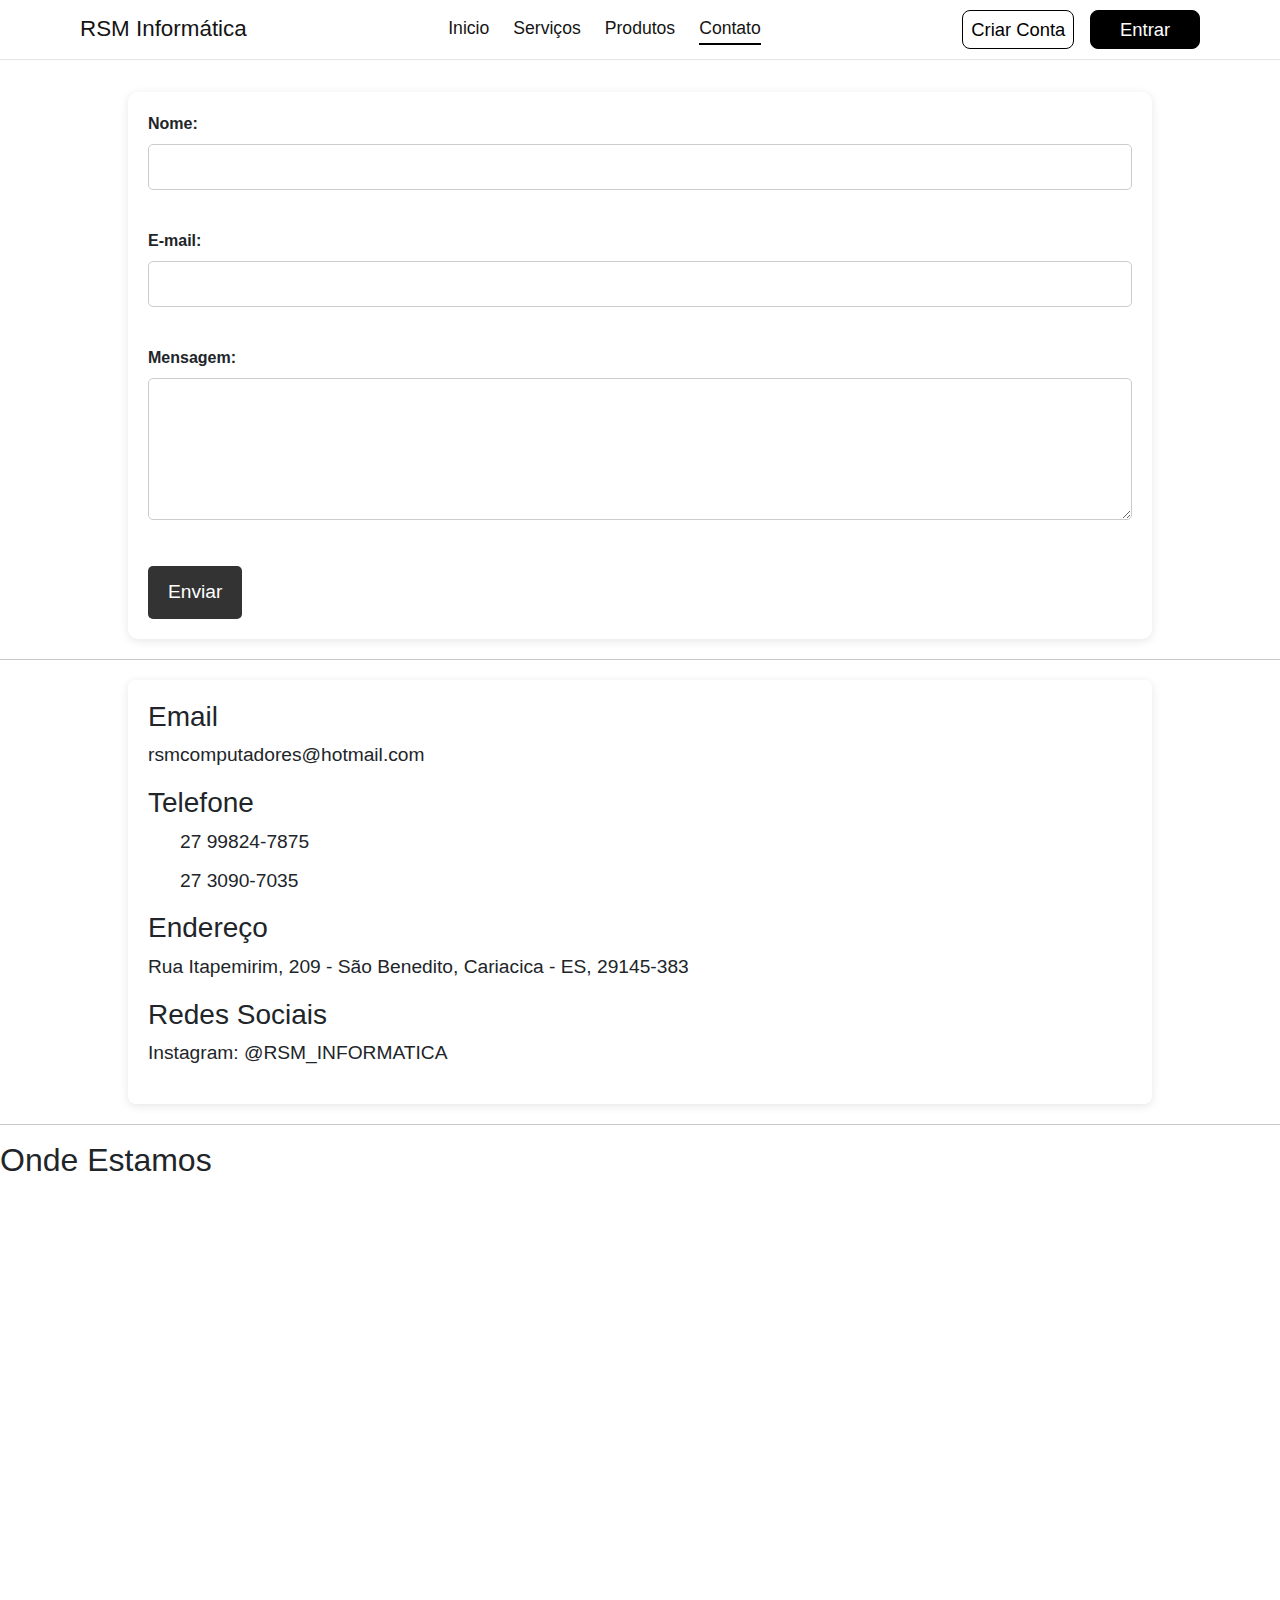
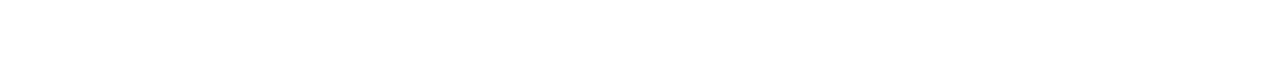
<file: contato.html>
<!DOCTYPE html>
<html xmlns="http://www.w3.org/1999/xhtml">
  <head>
    <meta http-equiv="Content-Type" content="text/html; charset=utf-8" />
    <title>Contato - RSM Informática</title>
    <link rel="stylesheet" href="./css/contato.css" type="text/css" />
    <link rel="stylesheet" href="./css/home.css" />
    <link rel="stylesheet" href="./css/navbar.css" />
  </head>

  <body>
    <link rel="stylesheet" href="./css/home.css" />
    <link rel="stylesheet" href="./css/navbar.css" />
  
    <!-- Bibliotecas -->
    <link href="https://cdn.jsdelivr.net/npm/bootstrap@5.3.3/dist/css/bootstrap.min.css" rel="stylesheet"
      integrity="sha384-QWTKZyjpPEjISv5WaRU9OFeRpok6YctnYmDr5pNlyT2bRjXh0JMhjY6hW+ALEwIH" crossorigin="anonymous" />
    <link rel="stylesheet" href="https://cdnjs.cloudflare.com/ajax/libs/font-awesome/6.7.1/css/all.min.css"
      integrity="sha512-5Hs3dF2AEPkpNAR7UiOHba+lRSJNeM2ECkwxUIxC1Q/FLycGTbNapWXB4tP889k5T5Ju8fs4b1P5z/iB4nMfSQ=="
      crossorigin="anonymous" referrerpolicy="no-referrer" />
  </head>
  <body id="body">
    <!-- Header -->
  <section class="section-header">
    <header class="header">
      <!-- Logo -->
      <a href="./index.html" class="logo">
        <h1>RSM Informática</h1>
      </a>

      <!-- Navbar -->
      <nav class="navbar-pc">
        <a href="./index.html">Inicio</a>
        <a href="./servicos.html">Serviços</a>
        <a href="./produtos.html">Produtos</a>
        <a href="contato.html" style="border-color: black">Contato</a>
      </nav>

      <!-- Navbar Mobile -->
      <nav class="navbar navbar-mobile">
        <div class="container-fluid">
          <button class="navbar-toggler" type="button" data-bs-toggle="offcanvas" data-bs-target="#offcanvasNavbar"
            aria-controls="offcanvasNavbar" aria-label="Toggle navigation">
            <span class="navbar-toggler-icon"></span>
          </button>
          <div class="offcanvas offcanvas-end" tabindex="-1" id="offcanvasNavbar"
            aria-labelledby="offcanvasNavbarLabel">
            <div class="offcanvas-header">
              <h5 class="offcanvas-title" id="offcanvasNavbarLabel">RSM Informática</h5>
              <button type="button" class="btn-close" data-bs-dismiss="offcanvas" aria-label="Close"></button>
            </div>
            <div class="offcanvas-body">
              <ul class="navbar-nav justify-content-end flex-grow-1 pe-3">
                <li class="nav-item text">
                  <a class="nav-link active" style="font-size: 1.4rem;" href="./index.html">Inicio</a>
                  <a class="nav-link" style="font-size: 1.4rem;" href="./servicos_.html">Serviços</a>
                  <a class="nav-link" style="font-size: 1.4rem;" href="./produtos.html">Produtos</a>
                  <div class="div-btn">
                    <a href="./signup.html" class="btn-criar">Criar Conta</a>
                    <a href="./login.html" class="btn-entrar">Entrar</a>
                  </div>
                </li>
              </ul>
            </div>
          </div>
        </div>
      </nav>

      <!-- Sign in / Sign up -->
      <div class="btn-nav">
        <a href="./signup.html" class="btn-navbar">Criar Conta</a>
        <a href="./login.html" class="btn-navbar">Entrar</a>
      </div>
    </header>
  </section>

    <main>
      <br><br><br>
      <form action="#" method="POST">
        <label for="nome">Nome:</label>
        <input type="text" id="nome" name="nome" required /><br /><br />

        <label for="email">E-mail:</label>
        <input type="email" id="email" name="email" required /><br /><br />

        <label for="mensagem">Mensagem:</label><br />
        <textarea id="mensagem" name="mensagem" rows="5" required></textarea
        ><br /><br />

        <input type="submit" value="Enviar" />
      </form>

      <hr />

      <div class="contato-informacoes">
        <h3>Email</h3>
        <p>rsmcomputadores@hotmail.com</p>

        <h3>Telefone</h3>
        <ul>
          <li>27 99824-7875</li>
          <li>27 3090-7035</li>
        </ul>

        <h3>Endereço</h3>
        <p>Rua Itapemirim, 209 - São Benedito, Cariacica - ES, 29145-383</p>

        <h3>Redes Sociais</h3>
        <p>Instagram: @RSM_INFORMATICA</p>
      </div>

      <hr />

      <h2>Onde Estamos</h2>
      <iframe
        src="https://www.google.com/maps/embed?pb=!1m14!1m8!1m3!1d14962.670110428311!2d-40.3821967!3d-20.3553491!3m2!1i1024!2i768!4f13.1!3m3!1m2!1s0xb83eb0fcc1e0a9%3A0xe6afabe4b1df84c1!2sRsm%20Inform%C3%A1tica!5e0!3m2!1spt-BR!2sbr!4v1727285394570!5m2!1spt-BR!2sbr"
        width="600"
        height="450"
        style="border: 0"
        allowfullscreen=""
        loading="lazy"
        referrerpolicy="no-referrer-when-downgrade"
      ></iframe>
    </main>
  </body>
</html>
</file>
<file: css/contato.css>
* {
  margin: 0;
  padding: 0;
  box-sizing: border-box;
  scroll-behavior: smooth;
  font-family: 'Segoe UI', sans-serif;
}

.main {
  display: flex;
  flex-direction: column;
  position: relative;
}


.hero-container {
  width: 100vw;
  padding: 15rem 2rem;
  display: flex;
  flex-direction: column;
  justify-content: center;
  align-items: center;
  gap: 0.5rem;
  background-color: black;
}

.hero-container h1 {
  font-size: 3rem;
  font-weight: bolder;
  color: #fff;
  text-align: center;
}

.hero-container p {
  max-width: 600px;
  text-align: center;
  font-size: 1.4rem;
  font-weight: 600;
  color: rgb(189, 189, 189);
}

.hero-button {
  display: flex;
  justify-content: center;
  align-items: center;
  gap: 1.5rem;
}

.hero-button a {
  font-size: 1.1rem;
  padding: 0.4rem 1rem;
  color: rgb(39, 39, 39);
  font-weight: 500;
  border-radius: 0.4rem;
  text-decoration: none;
  background-color: white;
  transition: background-color 0.2s ease, color 0.2s ease;
}

.hero-button a:last-child {
  border: 1px solid white;
  color: white;
  background-color: transparent;
}

.hero-button a:hover {
  background-color: rgba(255, 255, 255, 0.788);
}

.hero-button a:last-child:hover {
  background-color: white;
  color: black;
}

#search-bar {
  padding: 8px;
  font-size: 1em;
  border-radius: 5px;
  border: 1px solid #ccc;
}

form {
  background-color: white;
  padding: 20px;
  margin: 20px auto;
  width: 80%;
  border-radius: 10px;
  box-shadow: 0 2px 10px rgba(0, 0, 0, 0.1);
}

form label {
  font-weight: bold;
  margin-bottom: 8px;
}

form input[type='text'],
form input[type='email'],
form textarea {
  width: 100%;
  padding: 10px;
  margin-bottom: 15px;
  border: 1px solid #ccc;
  border-radius: 5px;
  font-size: 1em;
}

form input[type='submit'] {
  background-color: #333;
  color: white;
  border: none;
  padding: 12px 20px;
  font-size: 1.2em;
  border-radius: 5px;
  cursor: pointer;
}

form input[type='submit']:hover {
  background-color: #555;
}

.contato-informacoes {
  background-color: white;
  padding: 20px;
  margin: 20px auto;
  width: 80%;
  border-radius: 8px;
  box-shadow: 0 2px 10px rgba(0, 0, 0, 0.1);
}

.contato-informacoes p,
.contato-informacoes ul {
  font-size: 1.2em;
}

.contato-informacoes ul {
  list-style-type: none;
}

.contato-informacoes ul li {
  margin-bottom: 10px;
}

.imagem-container {
  text-align: center;
  margin-bottom: 30px;
}

.imagem-container img {
  max-width: 100%;
  height: auto;
}

iframe {
  display: block;
  margin: 20px auto;
  border: 0;
}

footer {
  background-color: #333;
  color: white;
  text-align: center;
  padding: 15px 0;
  margin-top: 40px;
}
</file>
<file: css/home.css>
* {
  /* Properties */
  margin: 0;
  padding: 0;
  box-sizing: border-box;
  scroll-behavior: smooth;

  /* Font Style */
  font-family: 'Segoe UI', sans-serif;
}

html {
  /* Properties */
  overflow-x: hidden;
}

.section-main {
  /* Properties */
  width: 100%;
  height: auto;
  position: relative;
  display: flex;
  flex-direction: column;
  justify-content: center;
  align-items: center;
}


.hero-container {
  /* Properties */
  width: 100%;
  padding: 15rem 2rem;
  display: flex;
  flex-direction: column;
  justify-content: center;
  align-items: center;
  gap: 0.5rem;

  /* Style */
  background-color: black;
}

.hero-container h1 {
  /* Font Style */
  font-size: 3rem;
  font-weight: bolder;
  text-align: center;
  color: #fff;
}

.hero-container p {
  /* Font Style */
  text-align: center;
  font-size: 1.4rem;
  font-weight: 600;
  color: rgb(189, 189, 189);
}

.hero-button {
  /* Properties */
  display: flex;
  justify-content: center;
  align-items: center;
  gap: 1.5rem;
}

.hero-button a {
  /* Properties */
  padding: 0.4rem 1rem;
  transition: background-color 0.2s ease, color 0.2s ease;

  /* Style */
  font-size: 1.1rem;
  color: rgb(39, 39, 39);
  font-weight: 500;
  border-radius: 0.4rem;
  text-decoration: none;
  background-color: white;
}

.hero-button a:last-child {
  /* Style */
  border: 1px solid white;
  color: white;
  background-color: transparent;
}

.hero-button a:hover {
  /* Style */
  background-color: rgba(255, 255, 255, 0.788);
}

.hero-button a:last-child:hover {
  /* Style */
  background-color: white;
  color: black;
}


/* Produtos */

.products-section {
  /* Properties */
  width: 100%;
  display: flex;
  flex-direction: column;
  justify-content: center;
  align-items: center;
  padding: 5rem 2rem;
  gap: 5rem;
}

.products-section h1 {
  /* Font Style */
  font-size: 2.6rem;
  font-weight: bolder;
  letter-spacing: -0.05rem;
}

.products-container {
  /* Properties */
  width: 100%;
  display : flex;
  flex-direction: row;
  justify-content: center;
  align-items: center;
  gap: 8rem;
}

.products-container .item {
  /* Properties */
  width: 20%;
  height: auto;
  padding: 2rem 2rem;
  display: flex;
  flex-direction: column;
  justify-content: center;
  gap: 1rem;

  /* Style */
  transition: box-shadow 0.5s ease;
  box-shadow: 0px 15px 20px 5px rgba(0, 0, 0, 0.11);
  border: 0.15rem solid rgba(0, 0, 0, 0.068);
  border-radius: 0.8rem;
}

.products-container .item:hover {
  /* Style */
  box-shadow: 0px 15px 20px 5px rgba(0, 0, 0, 0.336);
}

.products-container .item i {
  /* Icon Style */
  font-size: 3rem;
  margin-left: 0.7rem;
  color: rgba(0, 0, 0, 0.836);
}

.products-container .item h1 {
  /* Font Style */
  font-size: 1.5rem;
  font-weight: 600;
  color: rgba(0, 0, 0, 0.884);
}

.products-container .item .image {
  /* Properties */
  width: 100%;
  height: auto;
  display: flex;
  justify-content: center;
  align-items: center;

  /* Style */
  background-color: rgb(255, 255, 255);
}

.products-container .item .image img {
  /* Properties */
  width: 80%;
  height: auto;
  transition: transform 0.3s ease, opacity 0.3s ease;

  /* Style */
  border-radius: 100px;
  opacity: 0.8;
}

.products-container .item:hover img {
  transform: translateY(-7%);
  opacity: 1;
}

.products-container .item p {
  /* Properties */
  width: 100%;
  height: 3rem;
  margin-top: 1rem;
  
  /* Font Style */
  font-size: 1rem;
  font-weight: 600;
  color: rgba(0, 0, 0, 0.63);
}

.products-container .item .button {
  /* Properties */
  width: 100%;
  height: 3rem;
  display: flex;
  justify-content: center;
  align-items: center;
  transition: background-color 0.3s ease;

  /* Style */
  border-radius: 0.4rem;
  background-color: rgba(2, 2, 2, 0.945);
}

.products-container .item .button:hover {
  /* Style */
  background-color: rgba(0, 0, 0, 0.801);
}

.products-container .item .button a {
  /* Properties */
  width: 100%;
  height: 100%;
  padding-top: 2%;

  /* Style */
  text-align: center;
  color: rgba(255, 255, 255, 0.938);
  font-weight: 600;
  font-size: 1.15rem;
  text-decoration: none;
}

/* SERVICES */

.services-section {
  /* Properties */
  width: 100%;
  height: auto;
  padding: 8rem 2rem;
  display: flex;
  flex-direction: column;
  justify-content: center;
  align-items: center;

  /* Style */
  background-color: #f3f4f6;
}


.services-container {
  /* Properties */
  width: 100%;
  padding: 4rem 1rem;
  display: flex;
  flex-direction: row;
  justify-content: center;
  align-items: center;
  gap: 3rem;
}

.services-section h1 {
  /* Font Style */
  font-size: 2.5rem;
  font-weight: bolder;
  letter-spacing: -0.1rem;
}

.services-container .item {
  /* Properties */
  width: 30%;
  height: 25%;
  display: flex;
  flex-direction: column;
  justify-content: center;
  align-items: flex-start;
  padding: 2rem;
  gap: 1rem;
  transition: box-shadow 0.5s ease, transform 0.3s ease;

  /* Style */
  background-color: white;
  border: 0.1rem solid rgba(0, 0, 0, 0.103);
  border-radius: 0.5rem;
  box-shadow: 10px 10px 30px 1px rgba(0, 0, 0, 0.219);
}

.services-container .item:hover {
  /* Properties */
  transform: translateY(-5%);

  /* Style */
  box-shadow: 10px 10px 30px 1px rgba(0, 0, 0, 0.562);
}

.services-container .item i {
  /* Icon Properties */
  margin-left: 0.7rem;

  /* Icon Style */
  font-size: 2.5rem;
  color: rgba(0, 0, 0, 0.836);
}

.services-container .item h1 {
  /* Font Style */
  font-size: 1.5rem;
  font-weight: 700;
  letter-spacing: 0.02rem;
}

.services-container .item p {
  /* Font Style */
  font-size: 1.2rem;
  color: rgba(0, 0, 0, 0.781);
  font-weight: 600;
}

.view-more-btn {
  /* Properties */
  width: 10rem;
  height: 3rem;
  transition: background-color 0.3s ease, box-shadow 0.3s ease;

  /* Style */
  background-color: black;
  border-radius: 0.5rem;
  box-shadow: 5px 5px 20px 5px rgba(0, 0, 0, 0.171);
}

.view-more-btn a {
  /* Properties */
  width: 100%;
  height: 100%;
  display: flex;
  justify-content: center;
  align-items: center;

  /* Style */
  font-size: 1.3rem;
  text-decoration: none;
  color: white;
}

.view-more-btn:hover {
  /* Style */
  background-color: rgba(0, 0, 0, 0.788);
  box-shadow: 5px 5px 20px 5px rgba(0, 0, 0, 0.199);
}

.section-footer {
  /* Properties */
  width: 100%;
  height: 100%;
  display: flex;
  justify-content: center;
  align-items: center;
}

.section-footer .footer {
  /* Properties */
  width: 100%;
  padding: 1rem 5rem;
  display: flex;
  justify-content: space-between;
  align-items: center;

  /* Style */
  background-color: black;
}

.section-footer .footer .pages {
  /* Properties */
  display: flex;
  flex-direction: row;
  justify-content: center;
  align-self: center;
  gap: 2rem;
}

.section-footer .footer .pages .item-pages {
  /* Properties */
  display: flex;
  flex-direction: column;
  justify-content: center;
  align-items: center;
}

.section-footer .footer .pages .item-pages h1 {
  /* Font Style */
  color: white;
  font-size: 1.5rem;
}

.section-footer .footer .pages .item-pages a {
  /* Properties */
  transition: color 0.3s ease;

  /* Font Style */
  text-align: center;
  text-decoration: none;
  color: rgba(255, 255, 255, 0.582);
  font-weight: 500;
  font-size: 1.1rem;
}

.section-footer .footer .pages .item-pages a:hover {
  /* Style */
  color: white;
}

.section-footer .footer .footer-newsletter {
  /* Properties */
  width: auto;
  height: 10rem;
  display: flex;
  flex-direction: column;
  justify-content: center;
  align-items: center;
  gap: 0.5rem;
}

.section-footer .footer .footer-newsletter h1 {
  /* Font Style */
  font-size: 1.5rem;
  color: rgba(255, 255, 255, 0.952);
  text-align: center;
}

.section-footer .footer .footer-newsletter form input:first-child {
  /* Properties */
  width: 20rem;
  height: 2.8rem;
  padding: 0 1rem;
  outline: none;

  /* Style */
  border-radius: 100px;
  font-size: 1.2rem;
  color: rgba(0, 0, 0, 0.767);
  font-weight: 500;
}

.section-footer .footer .footer-newsletter form input:last-child {
  /* Properties */
  width: 9rem;
  height: 2.8rem;
  transition: color 0.2s ease, background-color 0.2s ease;

  /* Style */
  background-color: transparent;
  border: 1px solid white;
  font-size: 1.1rem;
  color: rgba(255, 255, 255, 0.89);
  border-radius: 10px;
  font-weight: bold;
  letter-spacing: 0.1rem;
}

.section-footer .footer .footer-newsletter form input:last-child:hover {
  /* Style */
  color: black;
  background-color: white;
}

.section-footer .footer .footer-social {
  /* Properties */
  padding: 1rem;
  display: flex;
  flex-direction: column;
  justify-content: center;
  align-items: center;
  gap: 0.5rem;
}

.section-footer .footer .footer-social h1 {
  /* Font Style */
  font-size: 1.4rem;
  color: rgba(255, 255, 255, 0.952);
  text-align: center;
}

.section-footer .footer .footer-social .links {
  /* Properties */
  display: flex;
  justify-content: center;
  align-items: center;
  gap: 1rem;
}

.section-footer .footer .footer-social .links a {
  /* Properties */
  padding: 0.5rem 0.65rem;
  display: flex;
  justify-content: center;
  align-items: center;
  transition: background-color 0.3s ease, color 0.3s ease;

  /* Style */
  color: white;
  font-size: 1.5rem;
  text-align: center;
  border-radius: 100px;
  border: 1px solid white;
  text-decoration: none;
}

.section-footer .footer .footer-social .links a:hover {
  /* Style */
  background-color: white;
  color: black;
}

@media (max-width: 1386px) {
  .section-main .hero-container {
    /* Properties */
    padding: 10rem;
  }

  .section-main .hero-container h1 {
    /* Font Style */
    font-size: 2rem;
  }

  .section-main .hero-container p {
    /* Properties */
    width: 100%;

    /* Font Style */
    font-size: 1.2rem;
  }

  .section-main .services-section {
    /* Properties */
    padding: 5rem;
  }

  .section-main .services-section h1 {
    /* Font Style */
    font-size: 2.5rem;
  }

  .section-main .services-section .services-container .item {
    /* Properties */
    padding: 1rem;
    gap: 0.2rem;
  }

  .section-main .services-section .services-container .item i {
    /* Icon Style */
    font-size: 2rem;
  }

  .section-main .services-section .services-container .item h1 {
    /* Properties */
    margin-top: 1rem;

    /* Font Style */
    font-size: 1.2rem;
  }

  .section-main .services-section .services-container .item p {
    /* Font Style */
    font-size: 1rem;
    font-weight: 600;
  }

  .section-main .products-section {
    /* Properties */
    padding: 5rem;
  }

  .section-main .products-section .products-container .item box-icon {
    /* Properties */
    width: 3rem;
    height: 3rem;
  }

  .section-main .products-section .products-container .item i {
    /* Icon Style */
    font-size: 2.5rem;
  }

  .section-main .products-section .products-container .item h1 {
    /* Font Style */
    font-size: 1.5rem;
  }

  .section-main .products-section .products-container .item p {
    /* Properties */
    width: 100%;

    /* Font Style */
    font-size: 1rem;
  }

  .section-main .products-section .products-container .item .button {
    /* Properties */
    padding-top: 0.2rem;

    /* Style */
    text-align: center;
  }

  .section-footer .footer .pages .item-pages h1 {
    /* Font Style */
    font-size: 1.2rem;
  }

  .section-footer .footer .pages .item-pages a {
    /* Style */
    font-size: 1rem;
  }

  .section-footer .footer .footer-newsletter h1 {
    /* Font Style */
    font-size: 1.2rem;
  }

  .section-footer .footer .footer-newsletter form input:first-child {
    /* Properties */
    width: 15rem;
    height: 2.5rem;

    /* Style */
    font-size: 1rem;
  }

  .section-footer .footer .footer-newsletter form input:last-child {
    /* Properties */
    width: 5rem;
    height: 2.5rem;

    /* Style */
    font-size: 0.9rem;
    letter-spacing: 0.15rem;
    color: white;
  }

  .section-footer .footer .footer-social {
    /* Properties */
    gap: 0.3rem;
  }

  .section-footer .footer .footer-social h1 {
    /* Font Style */
    font-size: 1.2rem;
  }

  .section-footer .footer .footer-social .links {
    /* Properties */
    gap: 0.8rem;
  }

  .section-main .products-section .products-container .item {
    /* Properties */
    width: 50%;
  }

  .section-main .products-section .products-container .item box-icon {
    /* Properties */
    width: 3.5rem;
    height: 3.5rem;
  }

  .section-main .products-section .products-container .item i {
    /* Icon Style */
    font-size: 3rem;
  }

  .section-main .products-section .products-container .item h1 {
    /* Font Style */
    font-size: 1.5rem;
  }

  .section-main .products-section .products-container .item p {
    /* Properties */
    width: 100%;

    /* Font Style */
    font-size: 0.9rem;
  }
}

@media (max-width: 700px) {

  .hero-button a {
    /* Properties */
    width: 10rem;
    padding: 0.7rem 0;

    /* Style */
    font-size: 1rem;
    text-align: center;
  }

  .products-container {
    /* Properties */
    flex-direction: column;
  }

  .services-container {
    /* Properties */
    flex-direction: column;
  }

  .services-section .services-container .item {
    /* Properties */
    width: 30%;
    height: 30%;
  }
}

@media (max-width: 1060px) {
  .section-main .hero-container {
    /* Properties */
    padding: 10rem;
  }

  .section-main .hero-container h1 {
    /* Font Style */
    font-size: 2rem;
  }

  .section-main .hero-container p {
    /* Properties */
    width: 100%;

    /* Font Style */
    font-size: 1.2rem;
  }

  .section-main .services-section {
    /* Properties */
    padding: 5rem;
  }

  .section-main .services-section h1 {
    /* Font Style */
    font-size: 2.3rem;
  }

  .section-main .services-section .services-container .item {
    /* Properties */
    padding: 1rem;
    gap: 0.2rem;
  }

  .section-main .services-section .services-container .item i {
    /* Icon Style */
    font-size: 2rem;
  }

  .section-main .services-section .services-container .item h1 {
    /* Properties */
    margin-top: 1rem;

    /* Font Style */
    font-size: 1.2rem;
  }

  .section-main .services-section .services-container .item p {
    /* Font Style */
    font-size: 1rem;
    font-weight: 600;
  }

  .section-main .products-section {
    /* Properties */
    padding: 5rem;
  }

  .section-main .products-section h1 {
    /* Font Style */
    font-size: 2rem;
  }

  .section-main .products-section .products-container {
    /* Properties */
    flex-direction: column;
    gap: 5rem;
  }

  .section-main .products-section .products-container .item box-icon {
    /* Properties */
    width: 3.5rem;
    height: 3.5rem;
  }

  .section-main .products-section .products-container .item i {
    /* Icon Style */
    font-size: 3rem;
  }

  .section-main .products-section .products-container .item h1 {
    /* Font Style */
    font-size: 1.5rem;
  }

  .section-main .products-section .products-container .item p {
    /* Properties */
    width: 100%;

    /* Font Style */
    font-size: 1.3rem;
  }

  .section-main .products-section .products-container .item .button {
    /* Properties */
    height: 3.5rem;
  }

  .footer .pages .item-pages h1 {
    /* Font Style */
    font-size: 1.2rem;
  }

  .footer .pages .item-pages a {
    /* Font Style */
    font-size: 1rem;
  }

  .footer .footer-newsletter h1 {
    /* Font Style */
    font-size: 1.2rem;
  }

  .footer .footer-newsletter form input:first-child {
    /* Properties */
    width: 15rem;
    height: 2.5rem;
    
    /* Style */
    font-size: 1rem;
  }

  .footer .footer-newsletter form input:last-child {
    /* Properties */
    width: 5rem;
    height: 2.5rem;

    /* Style */
    font-size: 0.9rem;
    letter-spacing: 0.15rem;
    color: white;
  }

  .footer .footer-social {
    /* Properties */
    gap: 0.3rem;
  }

  .footer .footer-social h1 {
    /* Font Style */
    font-size: 1.2rem;
  }

  .footer .footer-social .links {
    /* Properties */
    gap: 0.8rem;
  }

  .section-main .products-section .products-container .item {
    /* Properties */
    width: 50%;
  }

  .section-main .products-section .products-container .item box-icon {
    /* Properties */
    width: 3.5rem;
    height: 3.5rem;
  }

  .section-main .products-section .products-container .item i {
    /* Icon Style */
    font-size: 3rem;
  }

  .section-main .products-section .products-container .item h1 {
    /* Font Style */
    font-size: 1.5rem;
  }

  .section-main .products-section .products-container .item p {
    /* Properties */
    width: 100%;

    /* Font Style */
    font-size: 1rem;
  }
}

@media (max-width: 900px) {
  .section-main .hero-container {
    /* Properties */
    padding: 10rem;
  }

  .section-main .hero-container h1 {
    /* Font Style */
    font-size: 2rem;
  }

  .section-main .hero-container p {
    /* Properties */
    width: 100%;

    /* Font Style */
    font-size: 1.2rem;
  }

  .section-main .services-section {
    /* Properties */
    padding: 5rem;
  }

  .section-main .services-section h1 {
    /* Font Style */
    font-size: 2.3rem;
  }

  .section-main .services-section .services-container .item {
    /* Properties */
    width: 30rem;
    padding: 1rem;
    gap: 0.2rem;
  }

  .section-main .services-section .services-container .item i {
    /* Icon Style */
    font-size: 2rem;
  }

  .section-main .services-section .services-container .item h1 {
    /* Properties */
    margin-top: 1rem;

    /* Font Style */
    font-size: 1.2rem;
  }

  .section-main .services-section .services-container .item p {
    /* Font Style */
    font-size: 1rem;
    font-weight: 600;
  }

  .section-main .products-section {
    /* Properties */
    padding: 5rem;
  }

  .section-main .products-section h1 {
    /* Font Style */
    font-size: 2rem;
  }

  .section-main .products-section .products-container {
    /* Properties */
    flex-direction: column;
    gap: 5rem;
  }

  .section-main .products-section .products-container .item {
    /* Properties */
    width: 50%;
  }

  .section-main .products-section .products-container .item box-icon {
    /* Properties */
    width: 3.5rem;
    height: 3.5rem;
  }

  .section-main .products-section .products-container .item i {
    /* Icon Style */
    font-size: 3rem;
  }

  .section-main .products-section .products-container .item h1 {
    /* Font Style */
    font-size: 1.5rem;
  }

  .section-main .products-section .products-container .item p {
    /* Properties */
    width: 100%;

    /* Font Style */
    font-size: 0.7rem;
  }

  .section-main .products-section .products-container .item .button {
    /* Properties */
    height: 3.5rem;
  }

  .footer {
    /* Properties */
    gap: 1rem;
  }

  .footer .pages .item-pages h1 {
    /* Font Style */
    font-size: 1.2rem;
  }

  .footer .pages .item-pages a {
    /* Font Style */
    font-size: 1rem;
  }

  .footer .footer-newsletter h1 {
    /* Font Style */
    font-size: 1.2rem;
  }

  .footer .footer-newsletter form input:first-child {
    /* Properties */
    width: 15rem;
    height: 2.5rem;

    /* Style */
    font-size: 1rem;
  }

  .footer .footer-newsletter form input:last-child {
    /* Properties */
    width: 5rem;
    height: 2.5rem;

    /* Style */
    font-size: 0.9rem;
    letter-spacing: 0.15rem;
    color: white;
  }

  .footer .footer-social {
    /* Properties */
    gap: 0.3rem;
  }

  .footer .footer-social h1 {
    /* Font Style */
    font-size: 1.2rem;
  }

  .footer .footer-social .links {
    /* Properties */
    gap: 0.8rem;
  }
}

@media (max-width: 870px) {
  .section-main .hero-container {
    /* Properties */
    padding: 10rem;
  }

  .section-main .hero-container h1 {
    /* Font Style */
    font-size: 2rem;
  }

  .section-main .hero-container p {
    /* Properties */
    width: 100%;

    /* Font Style */
    font-size: 1.2rem;
  }

  .section-main .services-section {
    /* Properties */
    padding: 5rem;
  }

  .section-main .services-section h1 {
    /* Font Style */
    font-size: 2.3rem;
  }

  .section-main .services-section .services-container .item {
    /* Properties */
    padding: 1rem;
    gap: 0.2rem;
  }

  .section-main .services-section .services-container .item i {
    /* Icon Style */
    font-size: 2rem;
  }

  .section-main .services-section .services-container .item h1 {
    /* Properties */
    margin-top: 1rem;

    /* Font Style */
    font-size: 1.2rem;
  }

  .section-main .services-section .services-container .item p {
    /* Font Style */
    font-size: 1rem;
    font-weight: 600;
  }

  .section-main .products-section {
    /* Properties */
    padding: 5rem;
  }

  .section-main .products-section h1 {
    /* Font Style */
    font-size: 2rem;
  }

  .section-main .products-section .products-container {
    /* Properties */
    flex-direction: column;
    gap: 5rem;
  }

  .section-main .products-section .products-container .item box-icon {
    /* Properties */
    width: 3.5rem;
    height: 3.5rem;
  }

  .section-main .products-section .products-container .item i {
    /* Icon Style */
    font-size: 3rem;
  }

  .section-main .products-section .products-container .item h1 {
    /* Font Style */
    font-size: 1.5rem;
  }

  .section-main .products-section .products-container .item p {
    /* Properties */
    width: 100%;

    /* Font Style */
    font-size: 0.9rem;
  }

  .section-main .products-section .products-container .item .button {
    /* Properties */
    height: 3.5rem;
  }

  .footer {
    /* Properties */
    padding: 4rem 2rem;
    gap: 1rem;
    display: flex;
    flex-direction: column;
  }

  .footer .pages .item-pages h1 {
    /* Font Style */
    font-size: 2rem;
  }

  .footer .pages .item-pages a {
    /* Font Style */
    font-size: 1.5rem;
  }

  .footer .footer-newsletter h1 {
    /* Font Style */
    font-size: 1.8rem;
  }

  .footer .footer-newsletter form input:first-child {
    /* Properties */
    width: 20rem;
    height: 3rem;

    /* Font Style */
    font-size: 1rem;
  }

  .footer .footer-newsletter form input:last-child {
    /* Properties */
    width: 10rem;
    height: 3rem;

    /* Style */
    font-size: 0.9rem;
    letter-spacing: 0.15rem;
    color: white;
  }

  .footer .footer-social {
    /* Properties */
    gap: 0.5rem;
  }

  .footer .footer-social h1 {
    /* Font Style */
    font-size: 2rem;
  }

  .footer .footer-social .links {
    /* Properties */
    gap: 1.5rem;
  }
}

@media (max-width: 690px) {
  .section-main .products-section .products-container .item {
    /* Properties */
    width: 80%;
  }

  .section-main .products-section .products-container .item box-icon {
    /* Icon Style */
    width: 3.5rem;
    height: 3.5rem;
  }

  .section-main .products-section .products-container .item i {
    /* Icon Style */
    font-size: 3rem;
  }

  .section-main .products-section .products-container .item h1 {
    /* Font Style */
    font-size: 1.5rem;
  }

  .section-main .products-section .products-container .item p {
    /* Properties */
    width: 100%;

    /* Font Style */
    font-size: 1rem;
  }

  .section-main .services-section {
    /* Properties */
    padding: 5rem;
  }

  .section-main .services-section h1 {
    /* Font Style */
    font-size: 2.3rem;
  }

  .section-main .services-section .services-container .item {
    /* Properties */
    width: 90%;
    padding: 1rem;
    gap: 0.2rem;
  }

  .section-main .services-section .services-container .item i {
    /* Icon Style */
    font-size: 1.4rem;
  }

  .section-main .services-section .services-container .item h1 {
    /* Properties */
    margin-top: 1rem;

    /* Font Style */
    font-size: 1rem;
  }

  .section-main .services-section .services-container .item p {
    /* Properties */
    width: 100%;

    /* Font Style */
    font-size: 1rem;
    font-weight: 600;
  }
}
</file>
<file: css/navbar.css>
.section-header {
  /* Properties */
  width: 100%;
  height: auto;
  position: fixed;
  z-index: 1000;
  padding: 0.5rem 5rem;

  /* Style */
  background-color: rgb(255, 255, 255);
  border-bottom: 1px solid rgba(0, 0, 0, 0.103);
}

.section-header .header {
  /* Properties */
  width: 100%;
  display: flex;
  justify-content: space-between;
  align-items: center;
}


.section-header .header .navbar-pc {
  /* Properties */
  display: flex;
  justify-content: center;
  align-items: center;
  gap: 1.5rem;
}

.section-header .header .navbar-pc a {
  /* Properties */
  font-size: 1.1rem;
  padding: 0.1rem 0;
  transition: border 0.2s ease;

  /* Style */
  color: rgb(20, 20, 20);
  background-color: transparent;
  font-weight: 500;
  text-decoration: none;
  border-bottom: 0.15rem solid transparent;  
}

.section-header .header .navbar-pc a:hover {
  /* Style */
  border-color: rgb(20, 20, 20);
}

.section-header .header .logo {
  /* Style */
  text-decoration: none;
}

.section-header .header .logo h1 {
  /* Properties */
  margin-top: 0.5rem;
  
  /* Style */
  font-size: 1.4rem;
  text-align: center;
  color: rgb(20, 20, 20);
}

.section-header .header .navbar-mobile {
  /* Properties */
  display: none;
}

.section-header .header .navbar-mobile .btn-criar {
  /* Properties */
  padding: 0.3rem 0.5rem;
  transition: background-color 0.3s ease;

  /* Style */
  font-size: 1.15rem;
  text-decoration: none;
  border: 1px solid;
  border-radius: 0.5rem;
  border-color: black;
  color: black;
}

.section-header .header .navbar-mobile .div-btn {
  /* Properties */
  margin-top: 1rem;
  display: flex;
  flex-direction: row;
  justify-content: center;
  align-items: center;
  gap: 1rem;
  width: 100%;
}

.section-header .header .navbar-mobile .btn-criar {
  /* Properties */
  width: 45%;
  padding: 0.3rem 2rem;
  display: flex;
  justify-content: center;
  align-items: center;
  transition: background-color 0.3s ease;

  /* Style */
  font-size: 1.15rem;
  text-decoration: none;
  border: 1px solid;
  border-radius: 0.5rem;
  border-color: black;
  background-color: rgb(255, 255, 255);
  color: rgb(0, 0, 0);
}

.section-header .header .navbar-mobile .btn-entrar {
  /* Properties */
  width: 45%;
  padding: 0.3rem 2.3rem;
  text-align: center;
  display: flex;
  justify-content: center;
  align-items: center;
  transition: background-color 0.3s ease;

  /* Style */
  font-size: 1.15rem;
  text-decoration: none;
  border: 1px solid;
  border-radius: 0.5rem;
  border-color: black;
  background-color: black;
  color: rgb(255, 255, 255);
}

.section-header .header .btn-nav {
  /* Properties */
  display: flex;
  justify-content: center;
  align-items: center;
  gap: 1rem;
}

.section-header .header .btn-nav .btn-navbar {
  /* Properties */
  padding: 0.3rem 0.5rem;
  transition: background-color 0.3s ease;

  /* Style */
  font-size: 1.15rem;
  text-decoration: none;
  border: 1px solid;
  border-radius: 0.5rem;
  border-color: black;
  color: black;
}

.section-header .header .btn-nav .btn-navbar:hover {
  /* Style */
  background-color: rgb(235, 235, 235);
}

.section-header .header .btn-nav .btn-navbar:last-child {
  /* Properties */
  padding: 0.3rem 1.8rem;

  /* Style */
  background-color: black;
  color: white;
}

.section-header .header .btn-nav .btn-navbar:last-child:hover {
  /* Style */
  background-color: rgb(31, 31, 31);
}

@media (max-width: 890px) {
  .section-header .header .navbar-pc {
    /* Properties */
    display: none;
  }

  .section-header .header .navbar-mobile {
    /* Properties */
    display: block;
  }

  .section-header .header .btn-nav {
    /* Properties */
    display: none;
  }
}
</file>
